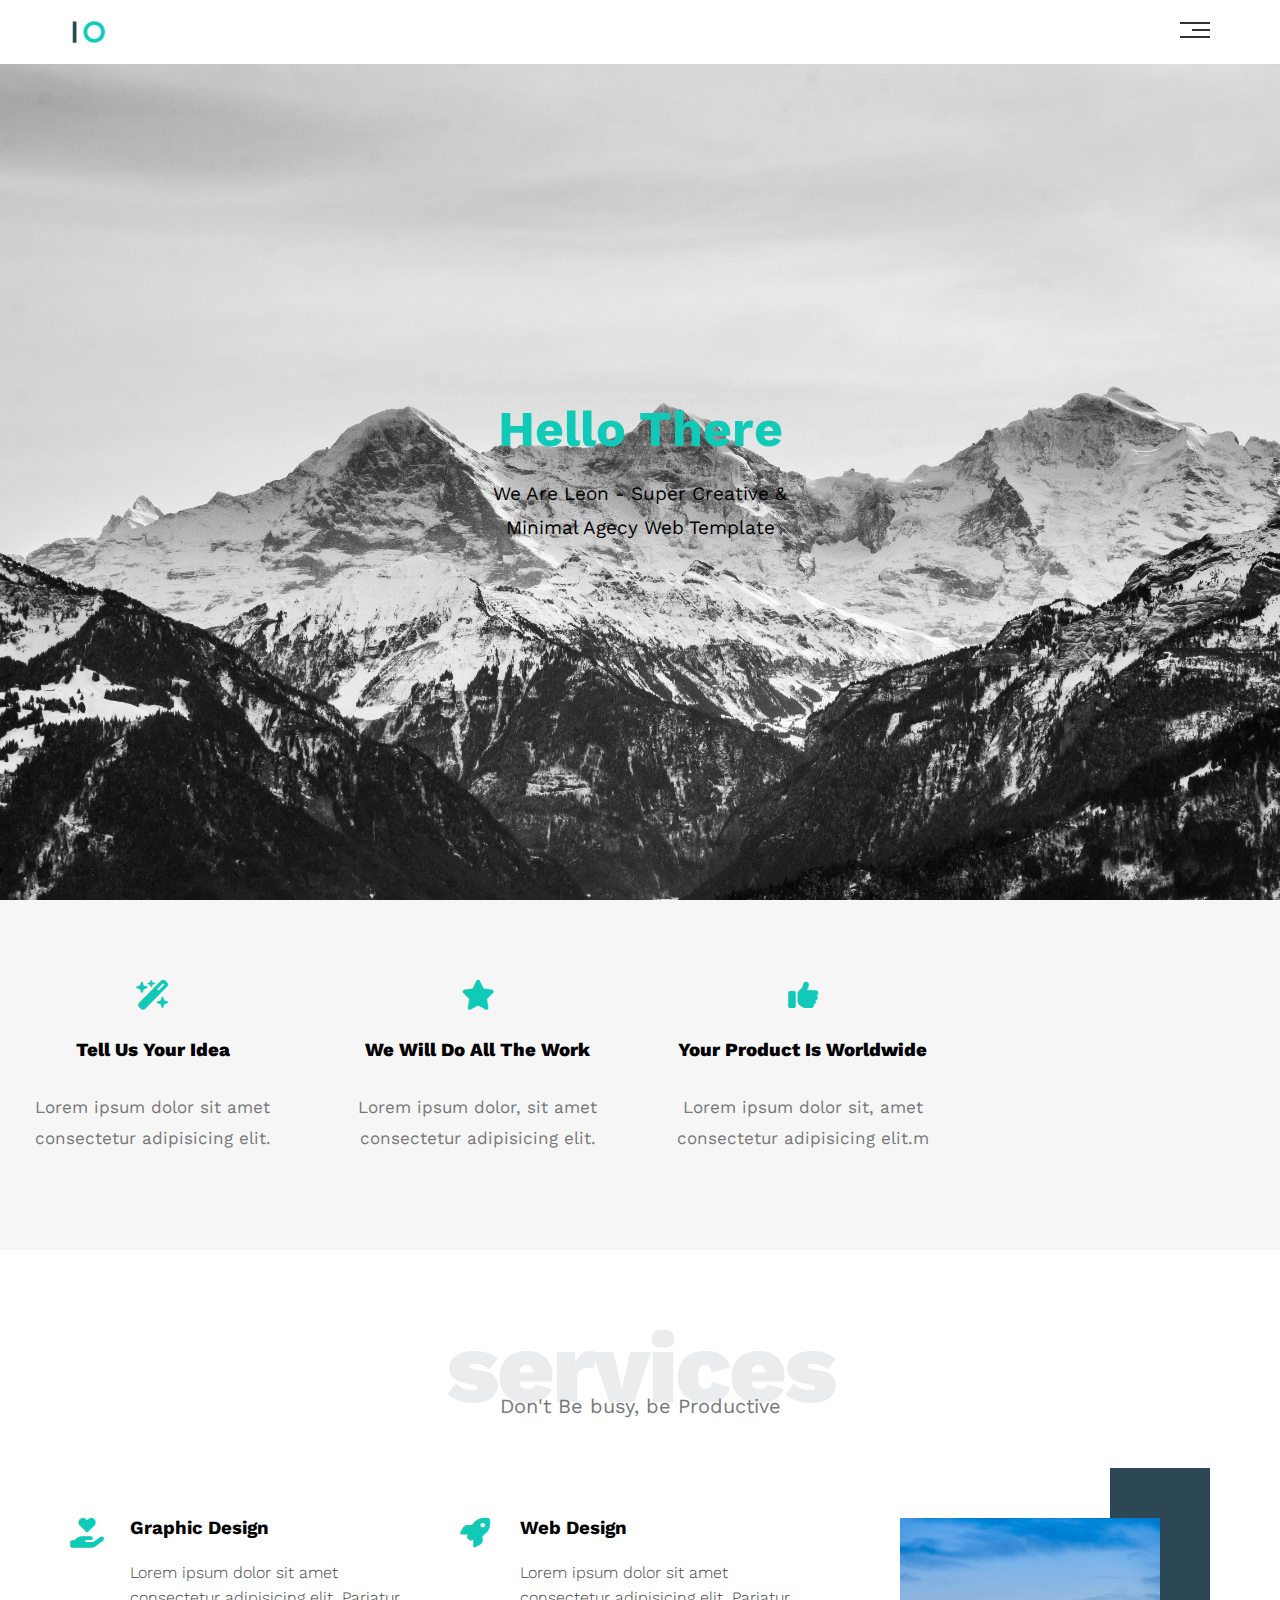
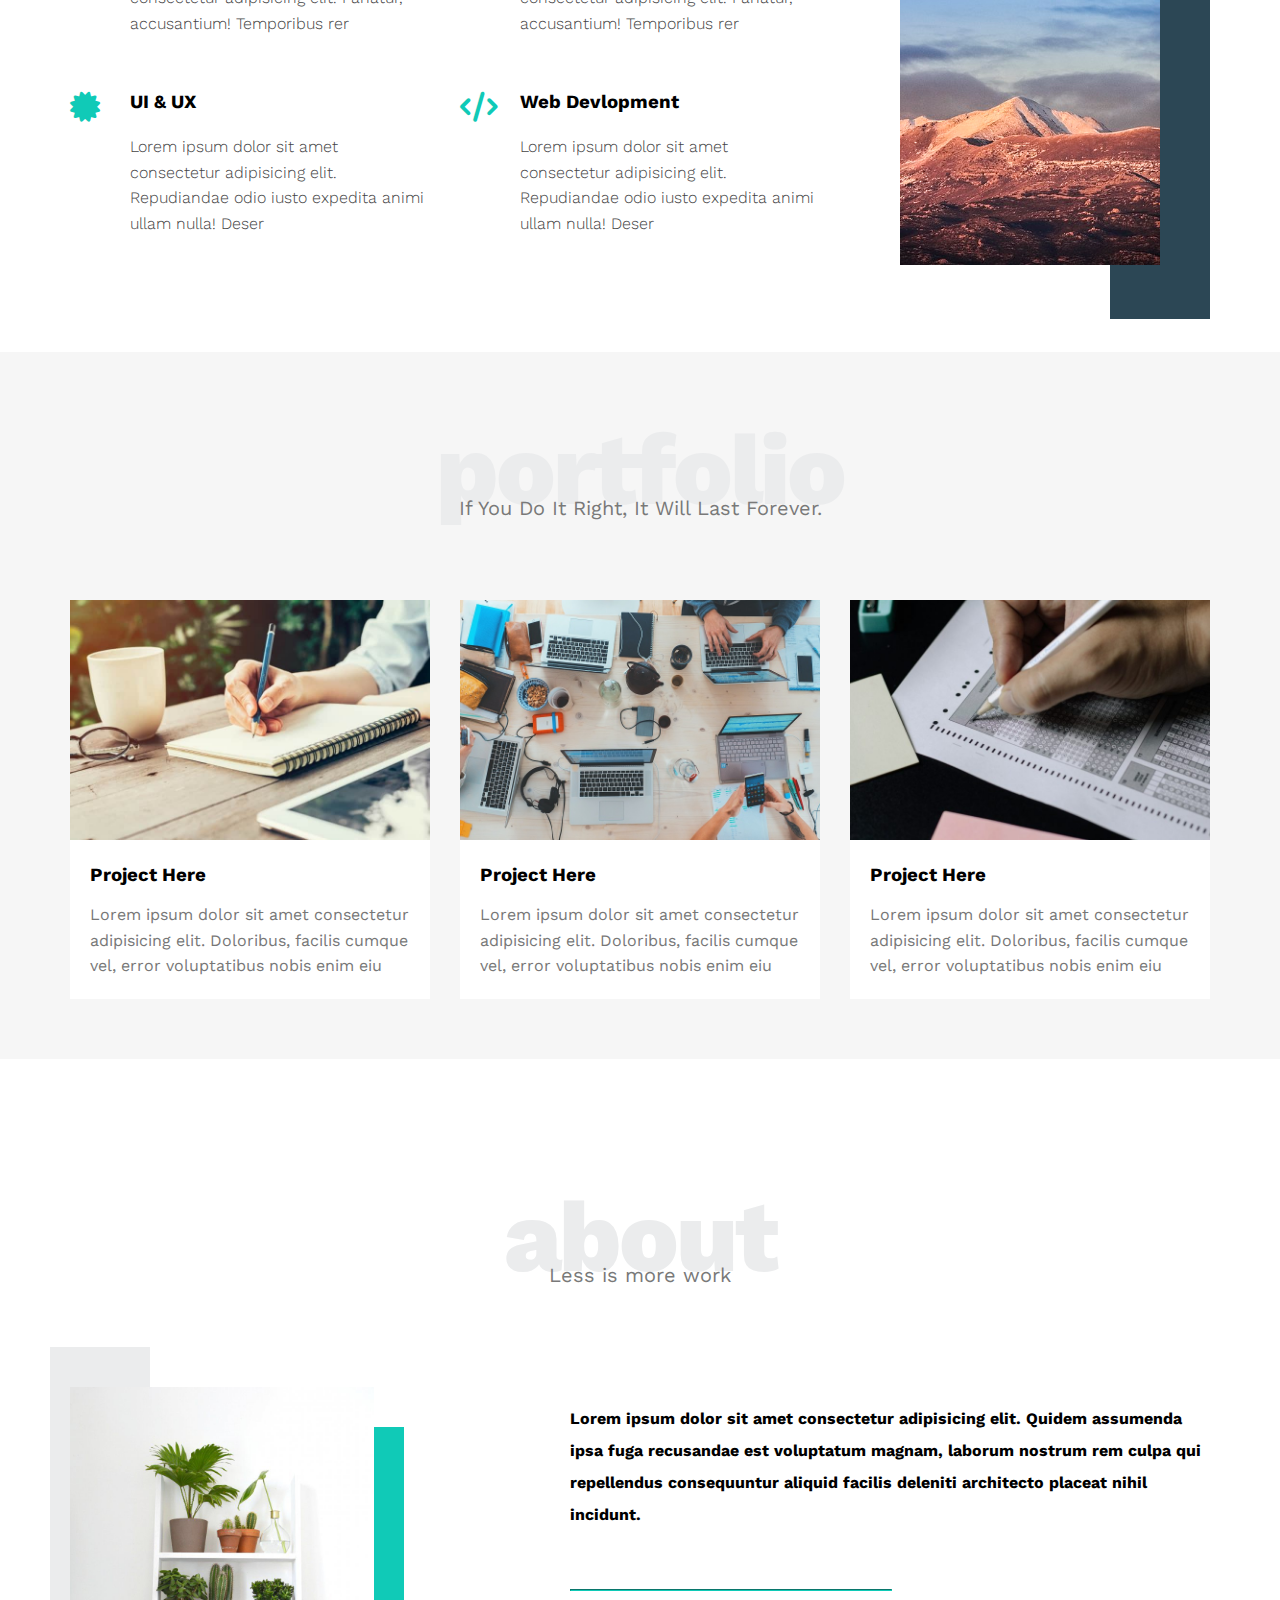
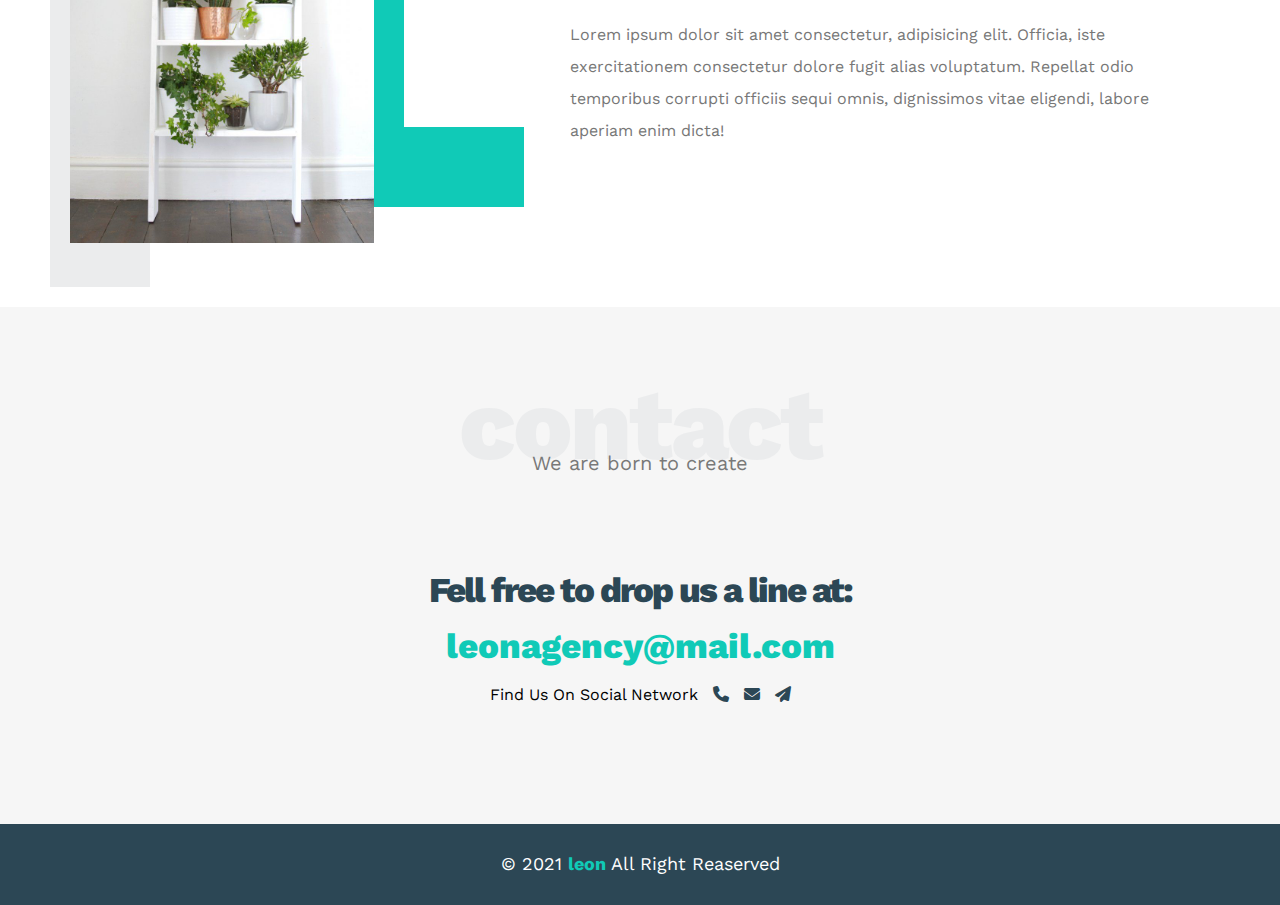
<file: index.html>
<!DOCTYPE html>
<html lang="en">
<head>
    <meta charset="UTF-8">
    <meta name="viewport" content="width=device-width, initial-scale=1.0">
    <!-- min template css file -->
    <title>leon Template  one</title>
    <!-- link to leon file -->
    <link rel="stylesheet" href="css/leon.css"/>
    <!--render for all web broser-->
    <link rel="stylesheet" href="css/normalize.css"/>
    <!--folder of the icon-->
    <link rel="stylesheet" href="css/all.min.css"/>
    <link rel="preconnect" href="https://fonts.googleapis.com">
    <!-- font gogle-->
<link rel="preconnect" href="https://fonts.gstatic.com" crossorigin>
<link href="https://fonts.googleapis.com/css2?family=Work+Sans:ital,wght@0,100..900;1,100..900&display=swap" rel="stylesheet">
</head>
<body>
  <div class="heder">

    <div class="continer">
     <img class="logo" src="imges/logo.png" alt="">

     <div class="links">
      <span class="icon">
        <span></span>
        <span></span>
        <span></span>
      </span>
      <ul>
        <li><a href="#services">Services</a></li>
        <li><a href="#portfolio">Portfolio</a></li>
        <li><a href="#about">About</a></li>
        <li><a href="#contact">Contact</a></li>
      </ul>
     </div>
   
    </div>
  </div>
  <!--start landing page-->
  <div class="landing">
    <div class="intro-text">
      <h1>Hello There</h1>
      <p>We Are Leon - Super Creative & Minimal Agecy Web Template</p>
    </div> 
  </div>  
   
        <!--end landing page-->
        <!--start featuures-->
        <div class="features">
          <div class="container">
            <div class="feet">
              <i class="fa-solid fa-wand-magic-sparkles"></i>
              <h3>Tell Us Your Idea</h3>
              <p>Lorem ipsum dolor sit amet consectetur adipisicing elit.  </p>
            </div>
            <div class="feet">
              <i class="fa-solid fa-star"></i>
              <h3>We Will Do All The Work</h3>
              <p>Lorem ipsum dolor, sit amet consectetur adipisicing elit. </p>
            </div>
            <div class="feet">
              <i class="fa-solid fa-thumbs-up"></i>
              <h3>Your Product Is Worldwide</h3>
              <p>Lorem ipsum dolor sit, amet consectetur adipisicing elit.m</p>
            </div>
          </div>
        </div>
        <!--start serveses-->
        <div class="services" id="services">
          <div class="continer">
            <h2 class="spcial-heading" >services</h2>
            <p>Don't Be busy, be Productive</p>
            <div class="services-content">
              <div class="col">
                <!--start services-->
                <div class="srv">
                  <i class="fa-solid fa-hand-holding-heart"></i>
                  <div class="text">
                    <h3>Graphic Design</h3>
                    <p>Lorem ipsum dolor sit amet consectetur adipisicing elit. Pariatur, accusantium! Temporibus rer</p>
                  </div>
                </div>
                <div class="srv">
                  <i class="fa-solid fa-certificate"></i>
                  <div class="text">
                    <h3>UI & UX</h3>
                    <p>Lorem ipsum dolor sit amet consectetur adipisicing elit. Repudiandae odio iusto expedita animi ullam nulla! Deser</p>
                  </div>
                </div>
                 <!--end services-->
              </div>
              <div class="col">

                <!--start services-->
                <div class="srv">
                  <i class="fa-solid fa-rocket"></i>
                  <div class="text">
                    <h3>Web Design</h3>
                    <p>Lorem ipsum dolor sit amet consectetur adipisicing elit. Pariatur, accusantium! Temporibus rer</p>
                  </div>
                </div>
                <div class="srv">
                  <i class="fa-solid fa-code"></i>
                  <div class="text">
                    <h3>Web Devlopment</h3>
                    <p>Lorem ipsum dolor sit amet consectetur adipisicing elit. Repudiandae odio iusto expedita animi ullam nulla! Deser</p>
                  </div>
                </div>
                 <!--end services-->
              </div>
              <div class="col">
                <div class="image image-column">
                  <img src="imges/services.jpg" alt=""/>
                </div>
              </div>
            </div>
          </div>
        </div> 
        <!--end serveses-->
        <!--start portpholio-->
        <div class="portfolio" id="portfolio">
          <div class="continer">
            <h2 class="spcial-heading" >portfolio</h2>
            <p>If You Do It Right, It Will Last Forever.</p>
            <div class="portfolio-content">
              <div class="card">
                <img src="imges/portfolio-1.jpg" alt/>
                <div class="info">
                  <h3>Project Here</h3>
                  <p>Lorem ipsum dolor sit amet consectetur adipisicing elit. Doloribus, facilis cumque vel, error voluptatibus nobis enim eiu</p>
                </div>
              </div>
              <div class="card">
                <img src="imges/portfolio-2.jpg" alt/>
                <div class="info">
                  <h3>Project Here</h3>
                  <p>Lorem ipsum dolor sit amet consectetur adipisicing elit. Doloribus, facilis cumque vel, error voluptatibus nobis enim eiu</p>
                </div>
              </div>
              <div class="card">
                <img src="imges/portfolio-3.jpg" alt/>
                <div class="info">
                  <h3>Project Here</h3>
                  <p>Lorem ipsum dolor sit amet consectetur adipisicing elit. Doloribus, facilis cumque vel, error voluptatibus nobis enim eiu</p>
                </div>
              </div>

             
            </div>
          </div>
        </div>
        <!--start portpholio-->

        <!-- start about-->
        <div class="about" id="about">
          <div class="continer">
            <h2 class="spcial-heading" >about</h2>
            <p>Less is more work</p>
            <div class="about-content">
              <div class="image">
                <img src="imges/about (1).jpg" alt=""/>
              </div>
              <div class="text" >
                <p>Lorem ipsum dolor sit amet consectetur adipisicing elit. Quidem assumenda ipsa
                   fuga recusandae est voluptatum magnam, laborum nostrum rem culpa qui repellendus
                    consequuntur aliquid facilis deleniti architecto placeat nihil incidunt.</p>
                <hr>
                <p>Lorem ipsum dolor sit amet consectetur, adipisicing elit.
                   Officia, iste exercitationem consectetur dolore fugit alias voluptatum. 
                   Repellat odio temporibus corrupti officiis sequi omnis, dignissimos vitae eligendi,
                    labore aperiam enim dicta!</p>
              </div>

             
            </div>
          </div>
        </div>
        <!-- end about-->
        <!--start contact-->
        <div class="contact" id="contact">
          <div class="continer">
            <h2 class="spcial-heading" >contact</h2>
            <p>We are born to create</p>
            <div class="info">
              <p class="lable">Fell free to drop us a line at:</p>
              <a href="mailto:leonagency@mail.com?subject=contact" class="link">leonagency@mail.com</a>
              <div class="social">
                  Find Us On Social Network
                  <i class="fa-solid fa-phone"></i>
                  <i class="fa-solid fa-envelope"></i>
                  <i class="fa-solid fa-paper-plane"></i>
              </div>
            </div>

          </div>
        </div>
        <!--end contact-->
        <!--stat foter-->
        <div class="footer">
          &copy; 2021 <span>leon</span> All Right Reaserved
        </div>
        <!--end foter-->
</body>
</html>
</file>
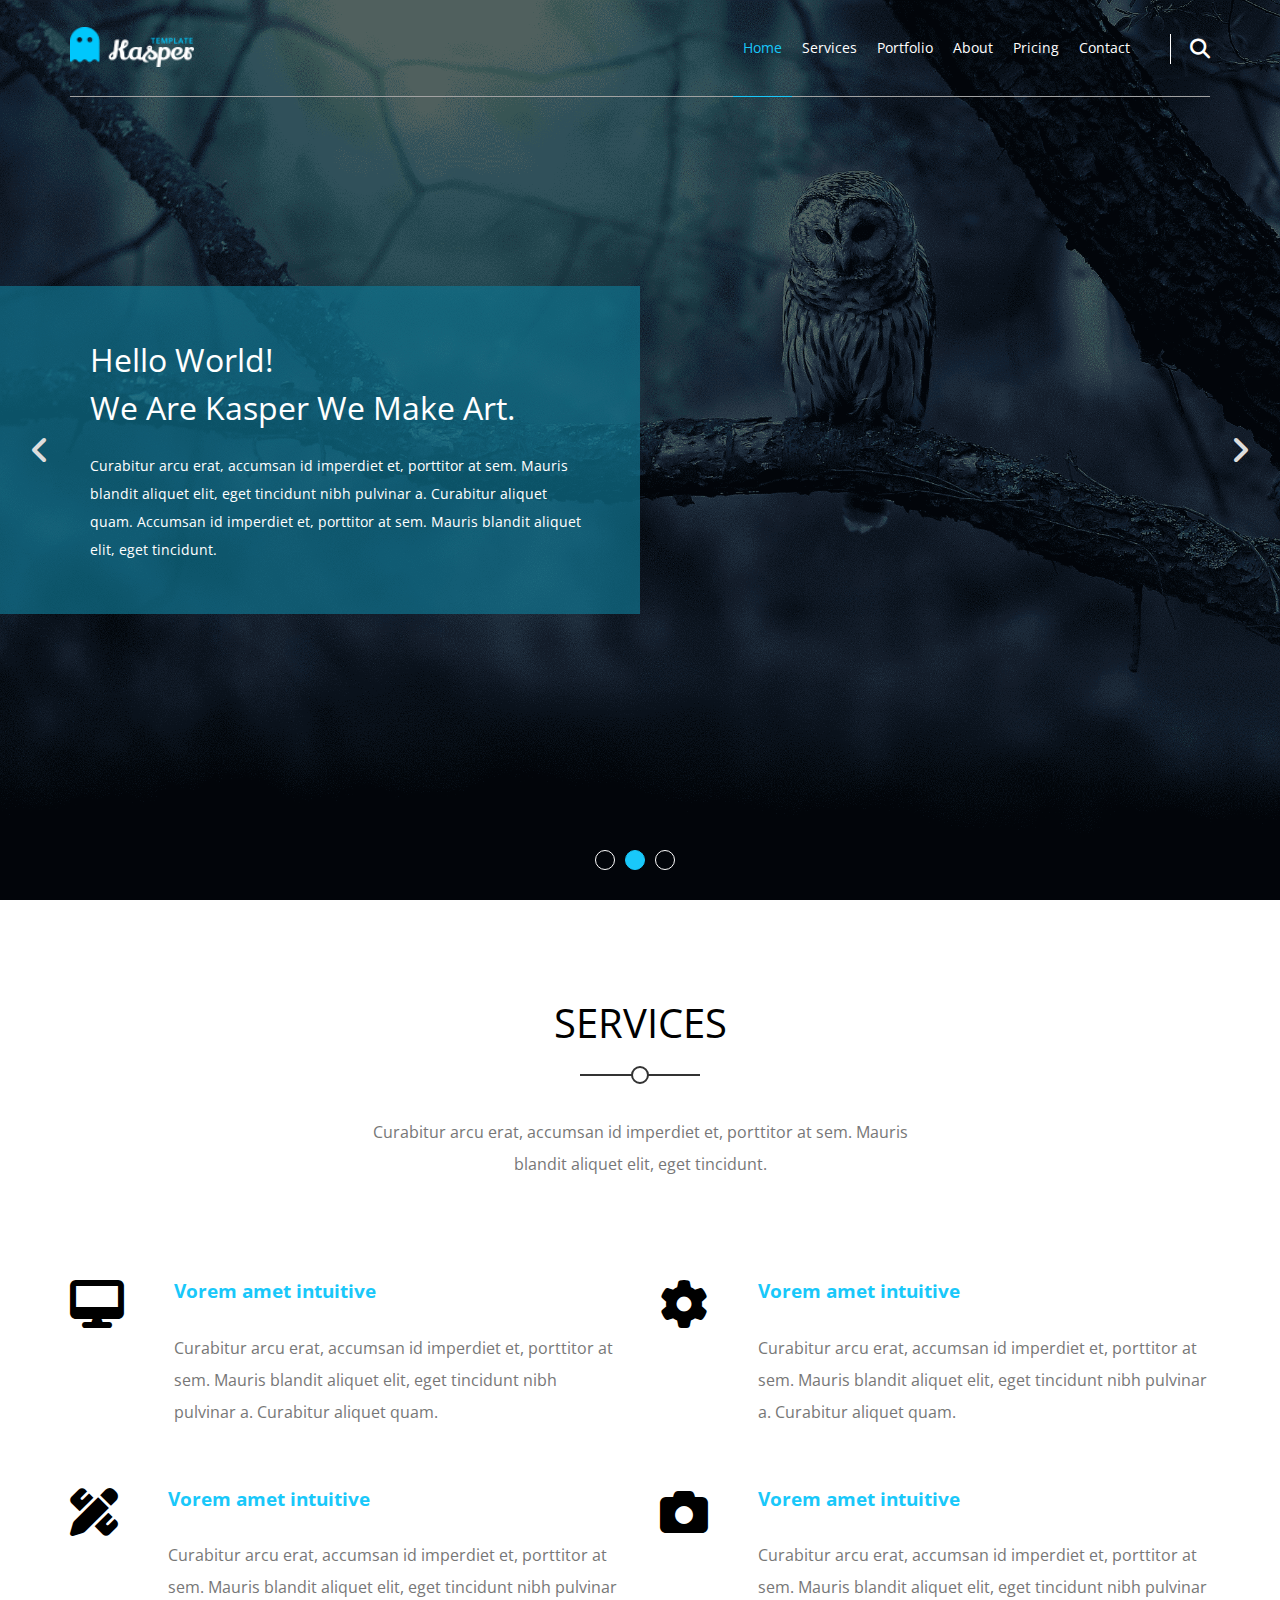
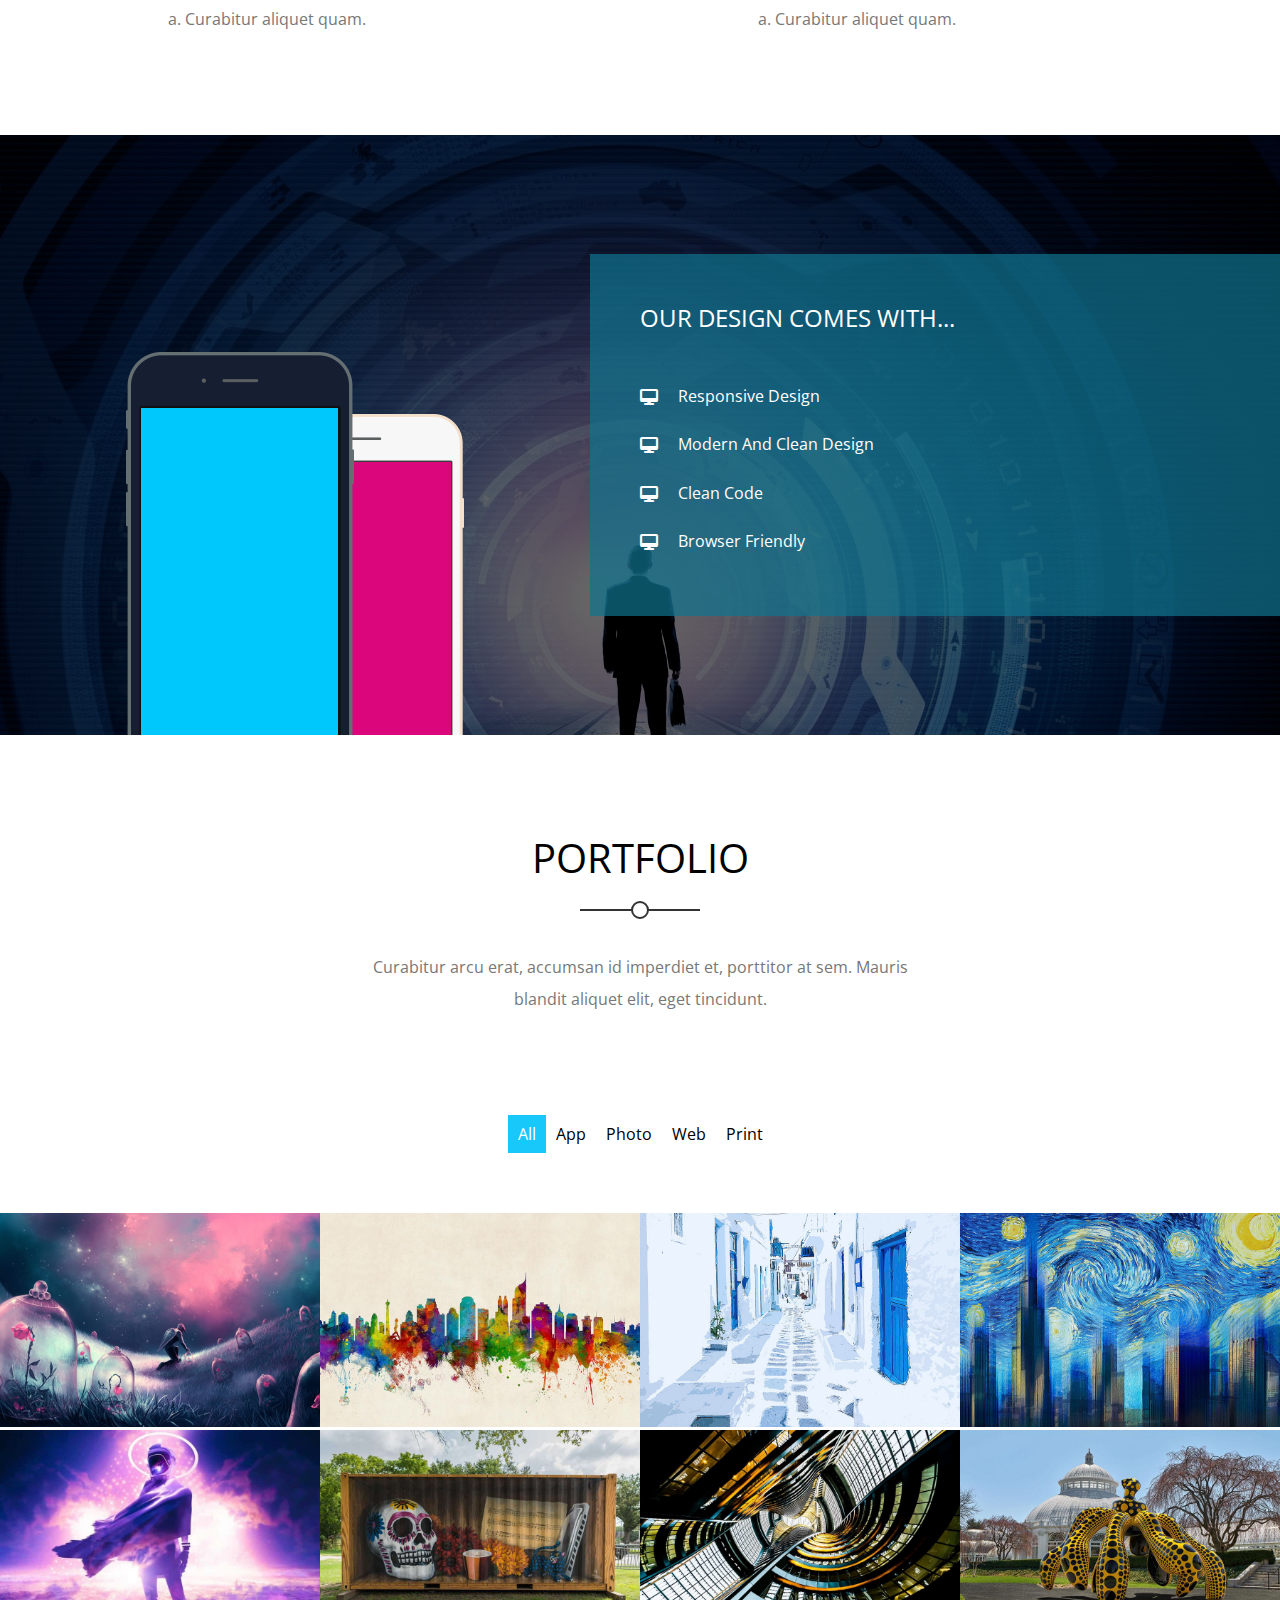
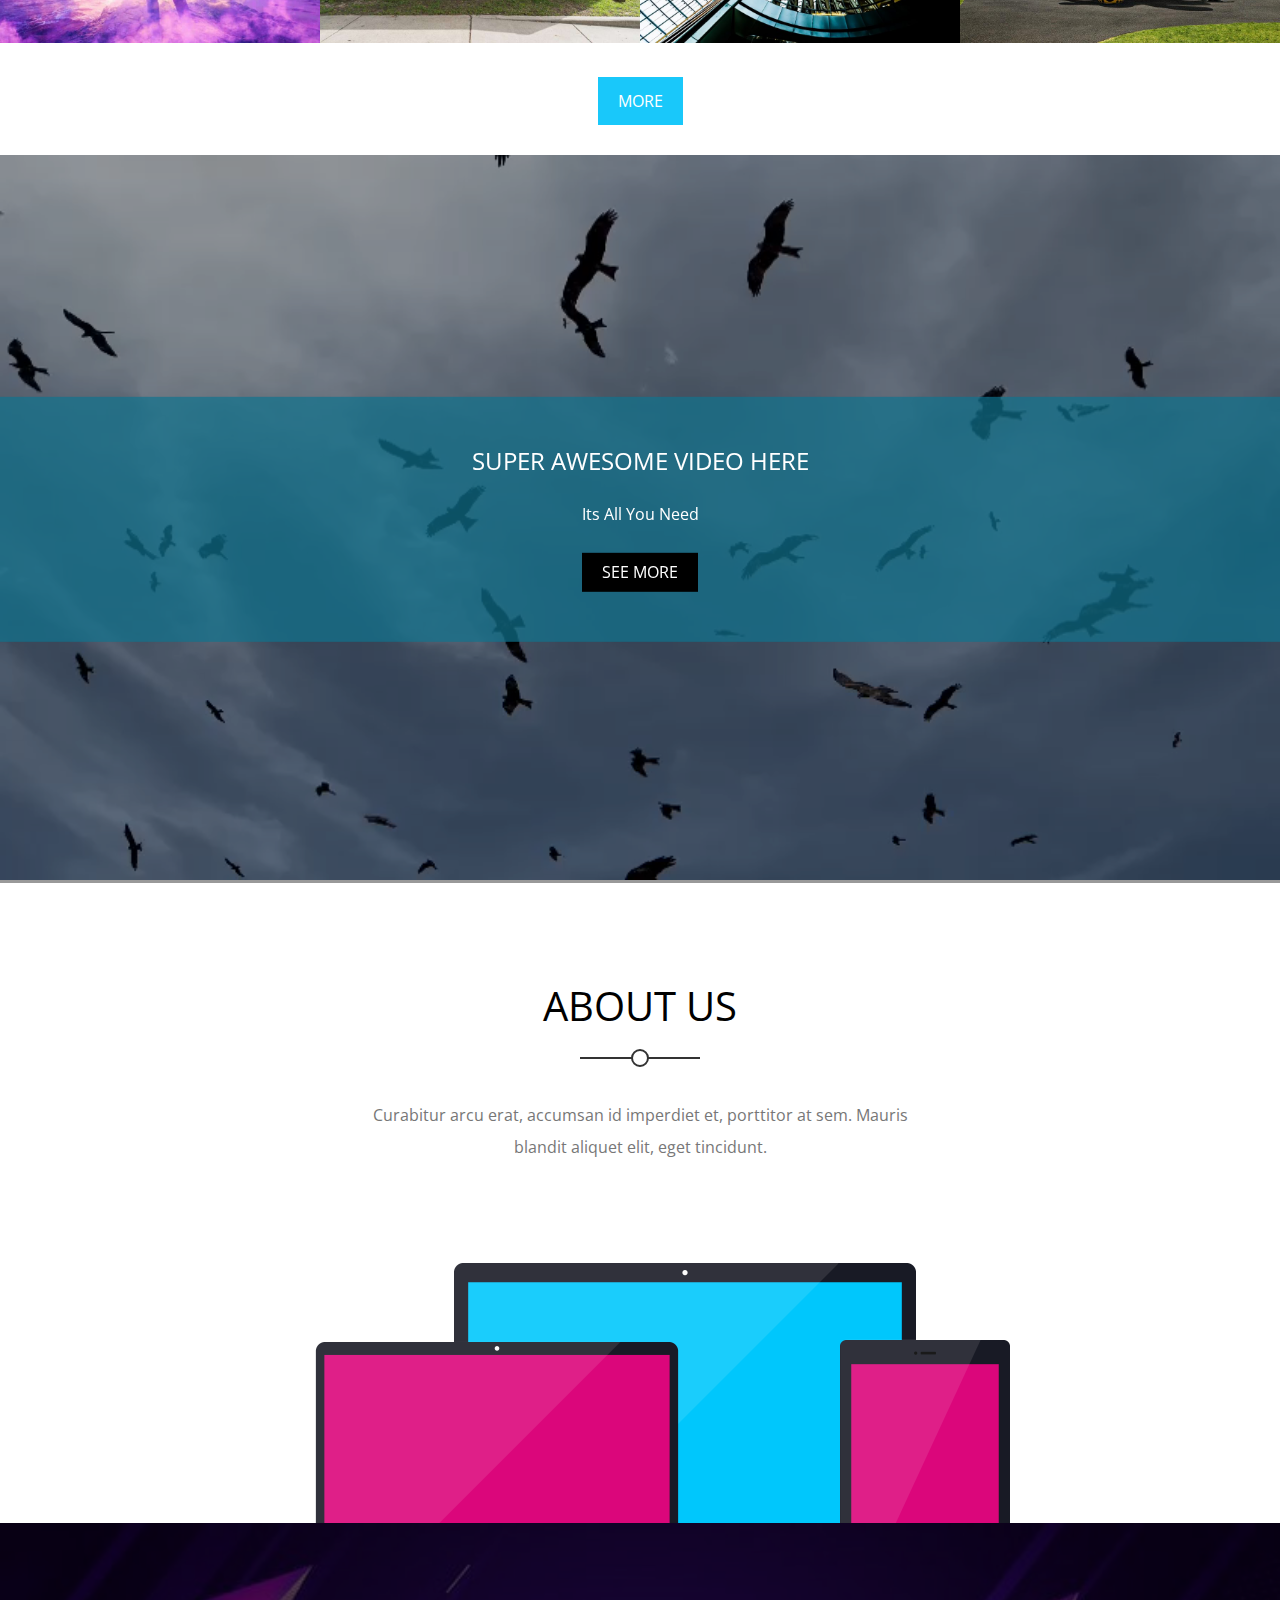
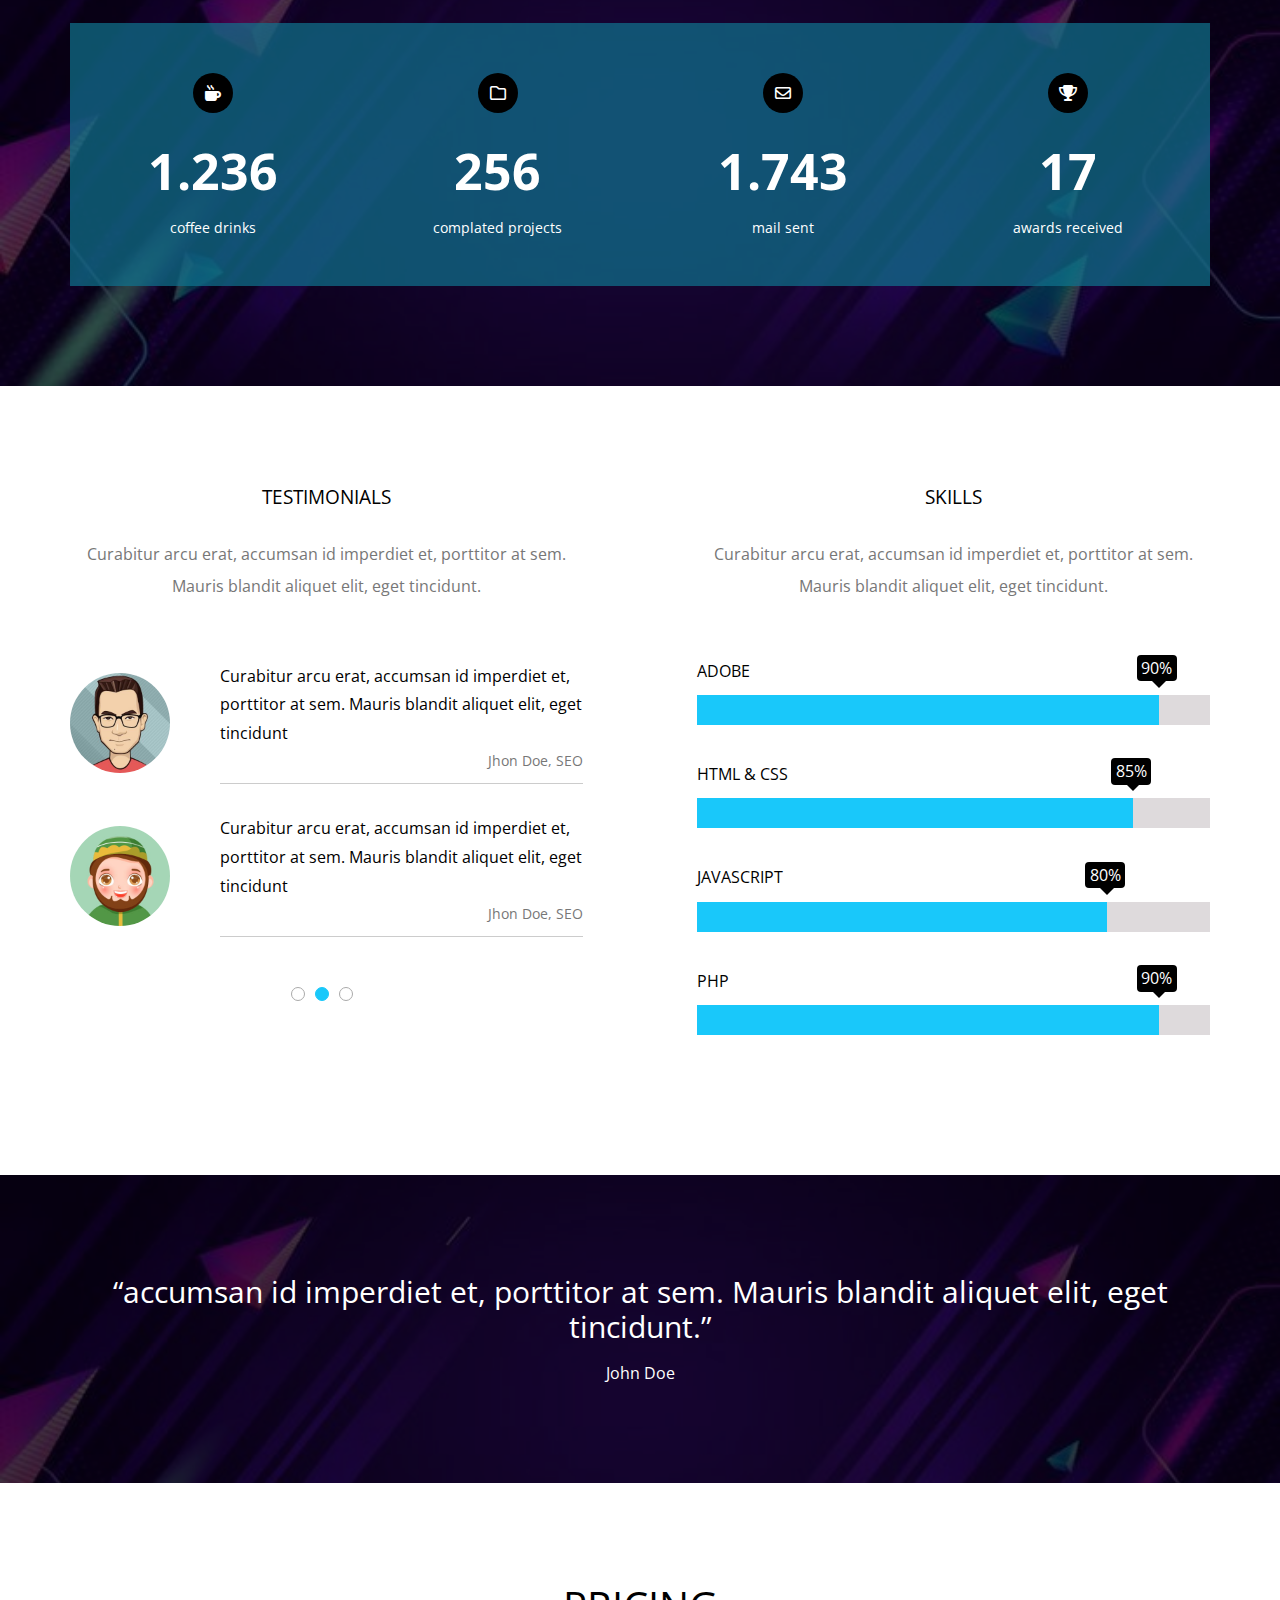
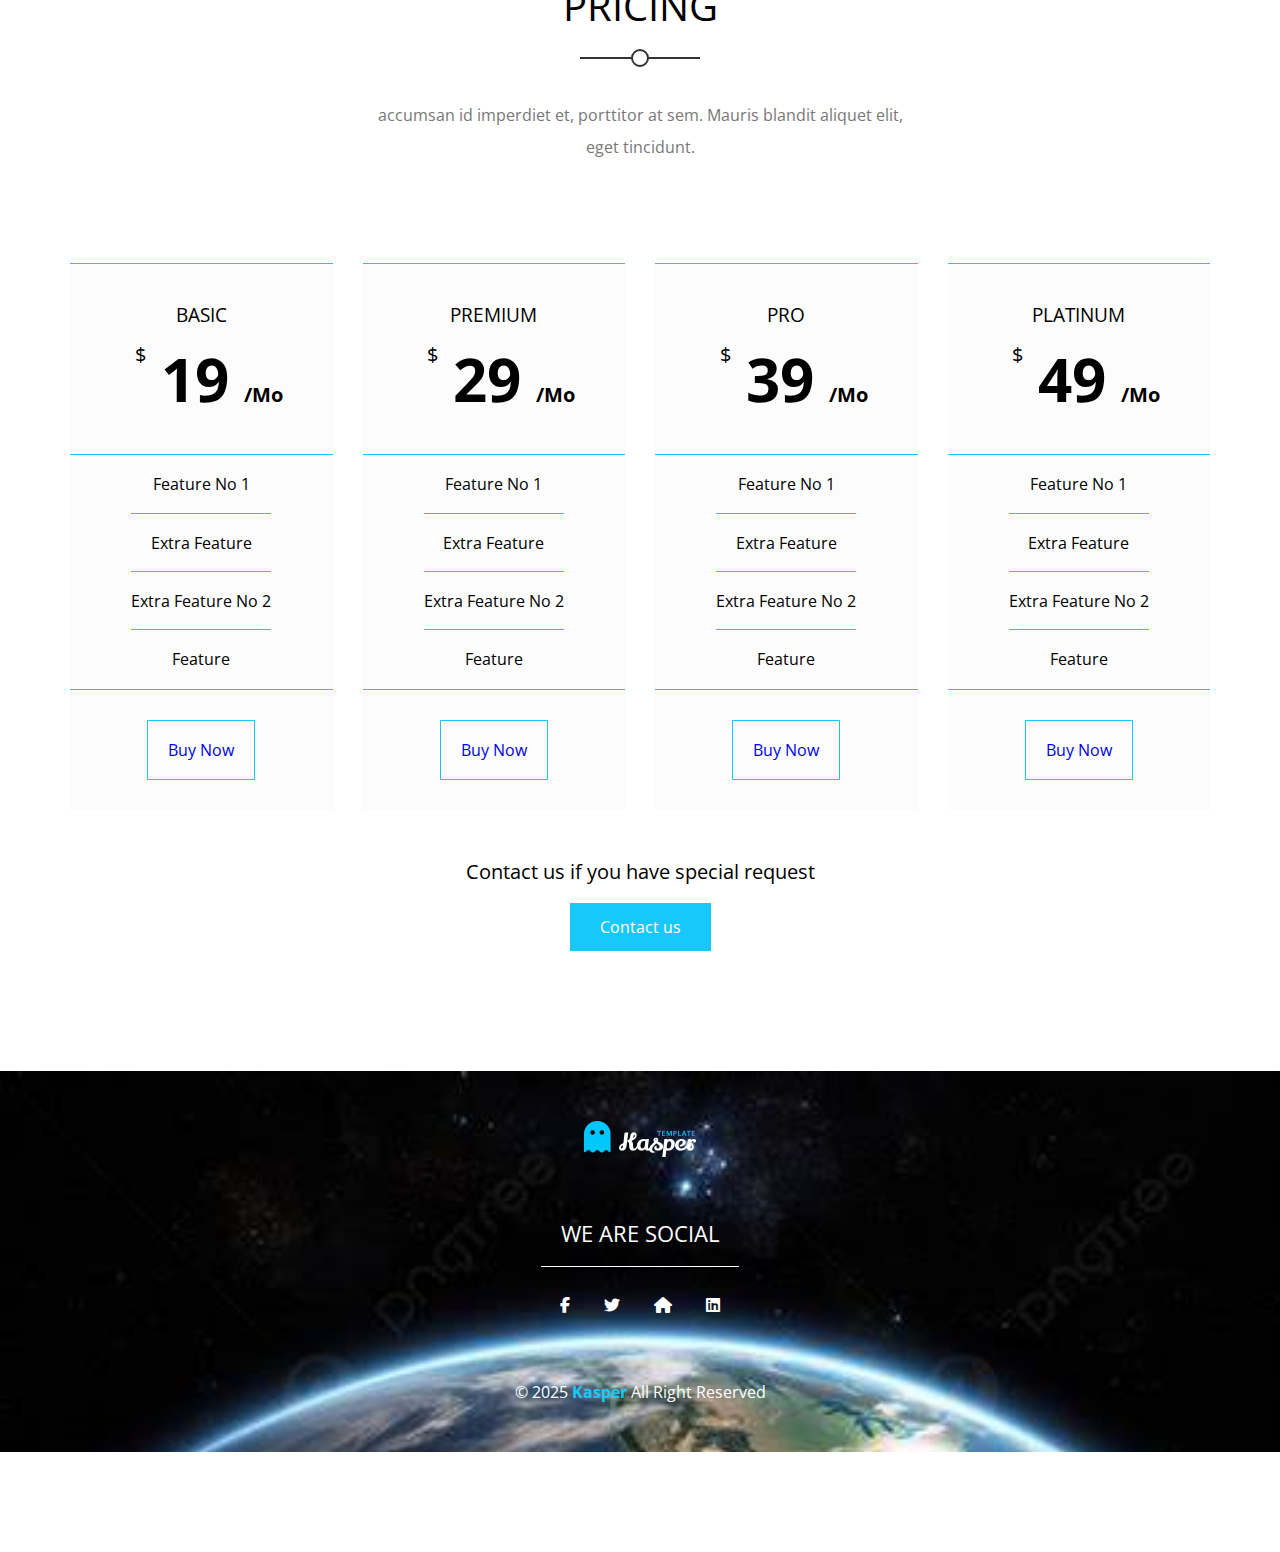
<file: HTML_And_CSS_Template_2/index.html>
<!DOCTYPE html>
<html lang="en">
<head>
    <meta charset="UTF-8">
    <meta name="viewport" content="width=device-width, initial-scale=1.0">
    <title>Kasper | Template Tow</title>
    <!-- Render All Elements Normally -->
    <link rel="stylesheet" href="css/normalize.css"  />
    <!-- Font Awesome Liprary -->
    <link rel="stylesheet" href="css/all.min.css"   />
    <!-- Main TEMPLATE CSS Fill -->
    <link rel="stylesheet" href="css/kasper.css"   />
     <!-- GOOGLE FONTS -->
    <link rel="preconnect" href="https://fonts.googleapis.com">
<link rel="preconnect" href="https://fonts.gstatic.com" crossorigin>
<link href="https://fonts.googleapis.com/css2?family=Open+Sans:ital,wght@0,300..800;1,300..800&display=swap" rel="stylesheet">
</head>
<body>
  <!-- Start Heder-->
  <header>
    <div class="container">
        <a href="#" class="logo" >
            <img src="images//logo.png" alt="logo" />
        </a>
        <nav>
            <i class="fas fa-bars toggle-menu"></i>
            <ul>
                <li><a class="active" href="#">Home</a></li>
                <li><a href="#">Services</a></li>
                <li><a href="#">Portfolio</a></li>
                <li><a href="#">About</a></li>
                <li><a href="#">Pricing</a></li>
                <li><a href="#">Contact</a></li>
            </ul>
            <div class="form">
                <i class="fas fa-search"></i>
            </div>
        </nav>
    </div>

  </header>

   
  <!-- End Heder--> 

   <!-- Start landing --> 
   <div class="landing">
    <div class="overlay"></div>
    <div class="text">
        <div class="content">
            <h2>Hello World! <br/>
                We Are Kasper We Make Art.</h2>
            <p>Curabitur arcu erat, accumsan id imperdiet et, porttitor at sem. 
                Mauris blandit aliquet elit, eget tincidunt nibh pulvinar a. 
                Curabitur aliquet quam. Accumsan id imperdiet et,
                 porttitor at sem. Mauris blandit aliquet elit, eget tincidunt.</p>
        </div>
    </div>
    <i class="fas fa-angle-left change-background fa-2x"></i>
    <i class="fas fa-angle-right change-background fa-2x"></i>
    <ul class="bullets">
        <li></li>
        <li class="active"></li>
        <li></li>
    </ul>
   </div>
   <!-- End landing -->
   <!--<div class="section">
    <div class="main-heading">
        <h2>Services</h2>
        <p>Curabitur arcu erat, accumsan id imperdiet et, 
        porttitor at sem. Mauris blandit aliquet elit, 
        eget tincidunt.</p>
    </div>
   </div>--> 
   <!-- Start Servsces-->
     <div class="services">
        <div class="container">
            <div class="main-heading">
                <h2>Services</h2>
                <p>Curabitur arcu erat, accumsan id imperdiet et, 
                porttitor at sem. Mauris blandit aliquet elit, 
                eget tincidunt.</p>
            </div>
            <div class="services-container">
                <div class="srv-box">
                    <i class="fas fa-desktop fa-3x"></i>
                    <div class="text">
                        <h3>Vorem amet intuitive</h3>
                        <p>Curabitur arcu erat, accumsan id imperdiet et,
                             porttitor at sem. Mauris blandit aliquet elit,
                              eget tincidunt nibh pulvinar a. Curabitur aliquet quam.</p>
                    </div>
                </div>
                <div class="srv-box">
                    <i class="fas fa-cog fa-3x"></i>
                    <div class="text">
                        <h3>Vorem amet intuitive</h3>
                        <p>Curabitur arcu erat, accumsan id imperdiet et,
                             porttitor at sem. Mauris blandit aliquet elit,
                              eget tincidunt nibh pulvinar a. Curabitur aliquet quam.</p>
                    </div>
                </div>
                <div class="srv-box">
                    <i class="fas fa-pencil-ruler fa-3x"></i>
                    <div class="text">
                        <h3>Vorem amet intuitive</h3>
                        <p>Curabitur arcu erat, accumsan id imperdiet et,
                             porttitor at sem. Mauris blandit aliquet elit,
                              eget tincidunt nibh pulvinar a. Curabitur aliquet quam.</p>
                    </div>
                </div>
                <div class="srv-box">
                    <i class="fas fa-camera fa-3x"></i>
                    <div class="text">
                        <h3>Vorem amet intuitive</h3>
                        <p>Curabitur arcu erat, accumsan id imperdiet et,
                             porttitor at sem. Mauris blandit aliquet elit,
                              eget tincidunt nibh pulvinar a. Curabitur aliquet quam.</p>
                    </div>
                </div>
            </div>
        </div>
     </div>
   <!-- End Servsces-->
   <!--start design-->
   <div class="design">
    <div class="image">
        <img src="images/mobile.png" alt="mobile" />
    </div>
    <div class="text">
        <h2>OUR DESIGN COMES WITH...</h2>
        <ul>
            <li>Responsive Design</li>
            <li>Modern And Clean Design</li>
            <li>Clean Code</li>
            <li>Browser Friendly</li>
        </ul>
    </div>
   </div>
   <!--end design-->
   <!--start portfolio-->
   <div class="portfolio">
    <div class="container">
        <div class="main-heading">
            <h2>portfolio</h2>
            <p>Curabitur arcu erat, accumsan id imperdiet et, 
            porttitor at sem. Mauris blandit aliquet elit, 
            eget tincidunt.</p>
        </div> 
        <ul class="shuffle" >
            <li class="active">All</li>
            <li>App</li>
            <li>Photo</li>
            <li>Web</li>
            <li>Print</li>
        </ul>
    </div>
    <div class="imgs-container">
     <div class="box">
        <img src="images/shuffle-01.jpg" alt="" />
        <div class="caption">
            <h4>Awesome Image</h4>
            <p>Photography</p>
       
        </div>
     </div>
     <div class="box">
        <img src="images/shuffle-02.jpg" alt="" />
        <div class="caption">
            <h4>Awesome Image</h4>
            <p>Photography</p>
       
        </div>
     </div>
     <div class="box">
        <img src="images/shuffle-03.jpg" alt="" />
        <div class="caption">
            <h4>Awesome Image</h4>
            <p>Photography</p>
       
        </div>
     </div>
     <div class="box">
        <img src="images/shuffle-04.jpg" alt="" />
        <div class="caption">
            <h4>Awesome Image</h4>
            <p>Photography</p>
       
        </div>
     </div>
     <div class="box">
        <img src="images/shuffle-05.jpg" alt="" />
        <div class="caption">
            <h4>Awesome Image</h4>
            <p>Photography</p>
       
        </div>
     </div>
     <div class="box">
        <img src="images/shuffle-06.jpg" alt="" />
        <div class="caption">
            <h4>Awesome Image</h4>
            <p>Photography</p>
       
        </div>
     </div>
     <div class="box">
        <img src="images/shuffle-07.jpg" alt="" />
        <div class="caption">
            <h4>Awesome Image</h4>
            <p>Photography</p>
       
        </div>
     </div>
     <div class="box">
        <img src="images/shuffle-08.jpg" alt="" />
        <div class="caption">
            <h4>Awesome Image</h4>
            <p>Photography</p>
       
        </div>
     </div>
     <a href="#" class="more">more</a>
   </div>
    <!--end portfolio-->
    <!--start video-->
    <div class="video">
      <video autoplay muted loop>
        <source src="images/awesome-video.mp4.mp4" type="video/mp4"></video>
      </video>  
      <div class="text">
        <h2>Super Awesome Video Here</h2>
        <p>Its All You Need</p>
        <button>SEE MORE</button>
      </div>
      
    </div>
    <!--end video-->
    <!--start about-->
<div class="about">
   <div class="container">
        <div class="main-heading">
            <h2>about us</h2>
            <p>Curabitur arcu erat, accumsan id imperdiet et,
                 porttitor at sem. Mauris blandit aliquet elit,
                  eget tincidunt.</p>
        </div> 
        <img src="images/about.png" alt="">
    </div>
</div>
    <!--end about-->
    <!--start stats-->
    <div class="stats">
        <div class="container">
            <div class="box">
                <i class="fas fa-mug-hot"></i>
                <div class="number">1.236</div>
                <p>coffee drinks</p>
            </div>
            <div class="box">
                <i class="far fa-folder"></i>
                <div class="number">256</div>
                <p>complated projects</p>
            </div>
            <div class="box">
                <i class="far fa-envelope"></i>
                <div class="number">1.743</div>
                <p>mail sent</p>
            </div>
            <div class="box">
                <i class="fas fa-trophy"></i>
                <div class="number">17</div>
                <p>awards received</p>
            </div>
        </div>
    </div>
    <!--end stats-->
    <!--start skills-->
    <div class="our-skills">
        <div class="container">
            <div class="testimonials">
                <h3>testimonials</h3>
                <p>Curabitur arcu erat, accumsan id imperdiet et,
                     porttitor at sem. Mauris blandit aliquet elit,
                      eget tincidunt.</p>
                      <div class="content">
                        <img src="images/skills-01.jpg" alt="">
                            <div class="text">Curabitur arcu erat, accumsan id imperdiet et, 
                             porttitor at sem. Mauris blandit aliquet elit, eget tincidunt
                            <p>Jhon Doe, SEO</p>
                            </div>
                      </div>
                      <div class="content">
                        <img src="images/skills-02.jpg" alt="">
                            <div class="text">Curabitur arcu erat, accumsan id imperdiet et, 
                             porttitor at sem. Mauris blandit aliquet elit, eget tincidunt
                            <p>Jhon Doe, SEO</p>
                            </div>
                         
                      </div>
                      <ul class="bullets">
                        <li></li>
                        <li class="active"></li>
                        <li></li>
                    </ul>
            </div>
            <div class="skills">
                <h3>skills</h3>
                <p>Curabitur arcu erat, accumsan id imperdiet et,
                     porttitor at sem. Mauris blandit aliquet elit,
                      eget tincidunt.</p>
                      <div class="prog-holder">
                        <h4>Adobe</h4>
                        <div class="prog">
                            <span style="width: 90%" data-progress="90%"></span>
                        </div>
                      </div>
                      <div class="prog-holder">
                        <h4>html &amp; css</h4>
                        <div class="prog">
                            <span style="width: 85%" data-progress="85%"></span>
                        </div>
                      </div>
                      <div class="prog-holder">
                        <h4>javascript</h4>
                        <div class="prog">
                            <span style="width: 80%" data-progress="80%"></span>
                        </div>
                      </div>
                      <div class="prog-holder">
                        <h4>Php</h4>
                        <div class="prog">
                            <span style="width: 90%" data-progress="90%"></span>
                        </div>
                      </div>
            </div>
        </div>
    </div>
    <!--end skills-->
    <!--start quote-->
      <div class="quote">
        <div class="container">
            <q>accumsan id imperdiet et, porttitor at sem. Mauris blandit aliquet elit, eget tincidunt.</q>
            <span>John Doe</span>
        </div>
      </div>
    <!--end quote-->
    <!--start pricing-->
   <div class="pricing">
    <div class="container">
        <div class="main-heading">
            <h2>pricing</h2>
            <p>accumsan id imperdiet et, porttitor at sem. Mauris blandit aliquet elit, eget tincidunt.</p>
        </div>
        <div class="plans">
            <div class="plan">
                <div class="head">
                    <h3>Basic</h3>
                    <span>19</span>
                </div>
                <ul>
                    <li>Feature No 1</li>
                    <li>Extra Feature</li>
                    <li>Extra Feature No 2</li>
                    <li>Feature</li>
                </ul>
                <div class="foot">
                    <a href="#">Buy Now</a>
                </div>
            </div>
            <div class="plan">
                <div class="head">
                    <h3>Premium</h3>
                    <span>29</span>
                </div>
                <ul>
                    <li>Feature No 1</li>
                    <li>Extra Feature</li>
                    <li>Extra Feature No 2</li>
                    <li>Feature</li>
                </ul>
                <div class="foot">
                    <a href="#">Buy Now</a>
                </div>
            </div>
            <div class="plan">
                <div class="head">
                    <h3>Pro</h3>
                    <span>39</span>
                </div>
                <ul>
                    <li>Feature No 1</li>
                    <li>Extra Feature</li>
                    <li>Extra Feature No 2</li>
                    <li>Feature</li>
                </ul>
                <div class="foot">
                    <a href="#">Buy Now</a>
                </div>
            </div>
            <div class="plan">
                <div class="head">
                    <h3>Platinum</h3>
                    <span>49</span>
                </div>
                <ul>
                    <li>Feature No 1</li>
                    <li>Extra Feature</li>
                    <li>Extra Feature No 2</li>
                    <li>Feature</li>
                </ul>
                <div class="foot">
                    <a href="#">Buy Now</a>
                </div>
            </div>
        </div>
        <p class="contact-text">Contact us if you have special request</p>
        <a hreflang="#" class="contact-link"   >Contact us</a>
    </div>
   </div>
    <!--end pricing-->
    <!--start footer-->
    <div class="footer">
        <div class="container">
            <img src="images/logo.png" alt="logo"/>
            <p> We Are Social</p>
            <div class="social-icons">
                <i class="fab fa-facebook-f"></i>
                <i class="fab fa-twitter"></i>
                <i class="fas fa-home"></i>
                <i class="fab fa-linkedin"></i>
            </div>
            <p class="copyright">&copy; 2025 <span>Kasper</span> All Right Reserved</p>

        </div>
    </div>
     <!--end footer-->
</body>
</html>
</file>
<file: css/leon.css>
/* varibale*/
:root {
  --main-color: #10cab7;
  --secondary-color: #2c4755;
  --section-padding: 60px;
  --section-background: #f6f6f6;
  --main-durection: 0.3s;

}
/*end variable*/
/*start comboununt*/
.spcial-heading  {
 color: #ebeced;
 font-size: 100px;
 text-align: center;
 font-weight: 800;
 letter-spacing: -3px;
 margin: 0;
}
.spcial-heading + p {
  margin: -30px 0 0;
  font-size: 20px;
  text-align: center;
  color: #797979;
}
@media (max-width: 767px){
  .spcial-heading {
    font-size: 60px;
  }
  .spcial-heading + p {
   margin-top: -20px;
  }
}
/*end comboununt*/
/*start global rules */

*{
  -webkit-box-sizing: border-box;
  -moz-box-sizing: border-box;
  box-sizing: border-box;  
}
body{
    font-family: "work sans", sans-serif;
}

.continer {
  padding-left: 15px;
  padding-right: 15px;
  margin-left:auto;
  margin-right:auto;
}

/*small scren*/
@media (min-width: 768px){
  .continer {
    
    width: 750px;
    
  }

}
/*midem scren*/

@media (min-width: 992px){

  .continer {
    
    width: 970px;
    
  }
}

/*larg scren*/

@media (min-width: 1200px){
  
  .continer {
    
    width: 1170px;
    
  }

}
html {
  scroll-behavior: smooth;
}
/*end global rules */

/*start heder*/
.heder {
  padding: 20px;
}
.heder .continer{
  display: flex;
  justify-content: space-between;
  align-items: center;
}
.heder .logo{
  width: 60px;
}
.heder .links{
  position: relative;
}
.heder .links:hover .icon span:nth-child(2){
  width: 100%;
}
.heder .links .icon{
  width: 30px;
  display: flex;
  flex-wrap: wrap;
  justify-content: flex-end;
}
.heder .links .icon span{
   background-color: #333;
   margin-bottom: 5px;
   height: 2px;
   
}
.heder .links .icon span:first-child{
  
   width: 100%;

}
.heder .links .icon span:nth-child(2){

width: 60%;
transition: var(--main-durection);
}
.heder .links .icon span:last-child{

width: 100%;
}

.heder .links ul{
list-style: none;
margin:0;
padding:0;
background-color: #f6f6f6;
position: absolute;
right:0;
min-width: 200px;
top: calc(100% + 15px);
display: none;
z-index:1;
}
.heder .links:hover ul{
display: block;
}
.heder .links ul::before{
content:"";
border-width: 10px;
border-style: solid;
border-color: transparent transparent #f6f6f6 transparent;
position: absolute;
right: 5px;
top: -20px;
}
.heder .links ul li a{
  display: block;
  padding: 15px;
  text-decoration: none;
  color: #333;
  transition: var(--main-durection);
}

.heder .links ul li a:hover{
  padding-left: 25px;
}
.heder .links ul li:not(:last-child) a{
border-bottom:1px solid #ddd;
}

/*end heder*/

/*start landing page*/
.landing{
  background-image: url(../imges/mount.jpg);
  background-size: cover;
  height: calc(100vh - 64px);
  position: relative;
}

.landing .intro-text {
 position: absolute;
 left: 50%;
 top: 50%;
 transform: translate(-50%, -50%);
 text-align: center;
 width: 320px;
 max-width: 100%;
}
.landing .intro-text h1 {
  margin: 0;
  font-weight: bold;
  font-size: 50px;
  color: var(--main-color);
}
.landing .intro-text p {
font-size: 19px;
line-height: 1.8;
}
/*end landing page*/

.features {
  padding-bottom: var(--section-padding);
  padding-top: var(--section-padding);
  background-color: var(--section-background);
}
.features .container {
  display: grid;
  grid-template-columns: repeat(auto-fill, minmax(300px, 1fr));
  grid-gap: 20px;
}
.features .feet{
  padding: 20px;
  text-align: center;
}
.features .feet i {
  color: var(--main-color);
  font-size: 30px;

}
.features .feet h3 {
  font-weight: 800;
  margin: 30px 0;
 
}
.features .feet p {
  line-height: 1.8;
  color: #777;
  font-size: 17px;
}
/*start services */
.services{
  padding-bottom: var(--section-padding);
  padding-top: var(--section-padding);
   
}
.services .services-content {
 display: grid;
 grid-template-columns: repeat(auto-fill, minmax(300px, 1fr));
 grid-gap: 30px;
 margin-top: 100px;

}

.services .services-content .srv {
  display: flex;
  margin-bottom: 40px;
}
@media(max-width: 767px){
  .services .services-content .srv{
    flex-direction: column;
    text-align: center;
  }
} 
.services .services-content .srv i {
 color: var(--main-color);
 flex-basis: 60px;
 font-size: 30px;
}
.services .services-content .srv .text {
  flex: 1;
}
.services .services-content .srv .text h3 {
  margin: 0 0 20px;
}
.services .services-content .srv .text p {
  color: #444;
  font-weight: 300;
  line-height: 1.6;
}

.services .services-content  .image {
  text-align: center;
  position: relative;

}
.services .services-content .image::before {
  content: "";
  background-color: var(--secondary-color);
  width: 100px;
  height: calc(100% + 100px);
  top: -50px;
  position: absolute;
  right: 0;
  z-index: -1;

  
}
.services .services-content .image img {
  width: 260px;
}
@media (max-width: 1199px) {
 .image-column{
  display: none;
 } 
}

/*end services */

/* start portpholio- */
.portfolio {
  padding-bottom: var(--section-padding);
  padding-top: var(--section-padding);
  background-color:var(--section-background);
}
.portfolio .portfolio-content {
  display: grid;
  grid-template-columns: repeat(auto-fill, minmax(300px, 1fr));
  grid-gap: 30px;
  margin-top: 80px;
 
}
.portfolio .portfolio-content .card {
  background-color: white;
}
.portfolio .portfolio-content .card img {
  max-width: 100%;

}
.portfolio .portfolio-content .card .info {
  padding: 20px;
}
.portfolio .portfolio-content .card .info h3 {
  margin: 0;
}
.portfolio .portfolio-content .card .info p {
  color: #777;
  line-height: 1.6;
  margin-bottom: 0;
}

/* end  portpholio-*/

/*  START about */
.about{
  padding-bottom: var(--section-padding);
  padding-top: calc( var(--section-padding) + 60px);
}
.about .about-content {
  margin-top: 100px;
  display: flex;
  flex-wrap: wrap;
  justify-content: space-between;

}
@media (max-width: 991px){
  .about .about-content{
   flex-direction: column;
   text-align: center;
  }
}

.about .about-content .image {
  position: relative;
  width:304px;
  height: 456;
}
@media (max-width: 991px){
  .about .about-content .image{
    margin: 0 auto 60px;
  }
}
.about .about-content .image::before {
 content: "";
 position: absolute;
 background-color: #ebeced;
 width: 100px;
 height: calc(100% + 80px);
 top: -40px;
 left: -20px;
 z-index: -1;
}
.about .about-content .image::after {
  content: "";
  position: absolute;
  width: 120px;
  height: 300px;
  border-left:80px solid var(--main-color);
  border-bottom: 80px solid var(--main-color);
  z-index: -1;
  right:-150px;
  top:40px;
  
}
@media (max-width: 991px){
  .about .about-content .image::before,
  .about .about-content .image::after {
   display: none;
  }
}

.about .about-content .image img {
  max-width: 100%;
}

.about .about-content .text {
  flex-basis: calc(100% - 500px);
}
.about .about-content .text p:first-of-type {
 font-weight: bold;
 line-height: 2;
 margin-bottom: 50px;
}
.about .about-content .text p:last-of-type {
 line-height: 2;
 color: #777;
}
.about .about-content .text hr {
width: 50%;
display:inline-block;
border-color: var(--main-color);
}
/* end about*/
/*start contact*/
.contact {
  padding-bottom: var(--section-padding);
  padding-top: var(--section-padding);
  background-color:var(--section-background);
}
.contact .info {
  padding-bottom: var(--section-padding);
  padding-top: var(--section-padding);
  text-align: center;
}
.contact .info .lable {
  font-size: 35px;
  font-weight: 800;
  color: var(--secondary-color);
  letter-spacing: -2px;
  margin-bottom: 15px;

}

.contact .info .link {
  display: block;
  font-size: 35px;
  font-weight: 800;
  color: var(--main-color);
  text-decoration: none;
}
.contact .info .social {
  display: block;
  justify-content: center;
  margin-top: 20px;
  font-size: 16px;
}
.contact .info .social i {
  margin-left: 10px;
  color: var(--secondary-color);
}
@media (max-width: 767px ){
  .contact .info .lable,
  .contact .info .link {
    font-size: 25px;
  }
}

/*end contact*/
/*start footer */
.footer {
  background-color: var(--secondary-color);
  color: white;
  padding: 30px 10px;
  text-align: center;
  font-size: 18px;

}
.footer span {
font-weight: bold;
color: var(--main-color);
}

/* end footer */
</file>
<file: HTML_And_CSS_Template_2/css/kasper.css>
/*Start variables*/
:root {
 --main-color: #19c8fa;
 --transparent-color: rgb(15 116 143 / 70%);
 --section-padding: 100px;
}
/*Start variables*/

/*start global rules*/
* {
    -webkit-box-sizing: border-box;
    -moz-box-sizing: border-box;
    box-sizing: border-box;
    padding: 0;
    margin: 0;
}
html{
    scroll-behavior: smooth;
}
body{
    font-family: "Open Sans", "Sans-Serif";
}
ul{
    list-style: none;
}
.container {
    padding-left: 15px;
    padding-right: 15px;
    margin-left: auto;
    margin-right: auto;
}
/* Small */
@media (min-width: 768px) {
    .container {
        width: 970px;
    }
}
/* Medium */
@media (min-width: 992px) {
    .container {
        width:970px;
    }
}
/* larg */
@media (min-width: 1200px) {
    .container {
        width: 1170px;
    }
}

/*end global rules*/
/*Start component */
.section {
    padding: 100px;
}
 .main-heading {
   text-align: center;
 }
 .main-heading h2 {
   font-weight: normal;
   font-size: 40px;
   position: relative;
   margin-bottom: 70px;
   text-transform: uppercase;
 }
 .main-heading h2::before {
   content: "";
   position: absolute;
   left: 50%;
   transform: translateX(-50%);
   height: 2px;
   background-color: #333;
   bottom: -30px;
   width: 120px;
 }
 .main-heading h2::after {
    content: "";
    position: absolute;
    left: 50%;
    transform: translateX(-50%);
    width: 14px;
    height: 14px;
    border-radius: 50%;
    border: 2px solid #333;
    bottom: -38px;
    background-color: white;

 }
 .main-heading p {
    width: 550px;
    margin: 0 auto 100px;
    max-width: 100%;
    line-height: 2;
    color: #777;
 }

/*End component */
/* Start header */
header  {
    position: absolute;
    left: 0;
    width: 100%;
    z-index: 2;
}

header .container {
    display: flex;
    justify-content: space-between;
    align-items: center;
    position: relative;
    min-height: 97px;
}
header .container::after {
    content: "";
    position: absolute;
    height: 1px;
    background-color: #a2a2a2;
    bottom: 0;
    width: calc(100% - 30px);
    left: 15px;
}
header .logo img {
    height: 40px;
}
header nav {
    flex: 1;
    display: flex;
    justify-content: flex-end;
    align-items: center;

}
header nav .toggle-menu {
    color: white;
    font-size: 22px;
}
@media (min-width: 768px ) {
    header nav .toggle-menu {
      display:none;
    }
}
header nav ul {
    display: flex;
}
@media (max-width: 767px) {
    header nav ul{
        display:none;
    }
    header nav .toggle-menu:hover + ul {
       display: flex; 
       flex-direction: column;
       position: absolute;
       top: 100%;
       left: 0;
       width: 100%;
       background-color: rgb(0 0 0 / 50%);
    }
    header nav ul li a {
        padding: 15px !important;
    }
}
header nav ul li a {
    display: block;
    color: white;
    text-decoration: none;
    padding: 40px 10px;
    font-size: 14px;
    transition: 0.3s;
    position: relative;
    z-index: 2;
}

header nav ul li a.active,
header nav ul li a:hover{
  color: var(--main-color);
  border-bottom: 1px solid var(--main-color);
}

header nav .form {
    width: 40px;
    height: 30px;
    position: relative;
    margin-left: 30px;
    border-left: 1px solid white;
}
header nav .form i {
    color: white;
    position: absolute;
    font-size: 20px;
    top: 50%;
    transform: translateY(-50%);
    right: 0;
}
/* End header */
/* Start landing */
.landing {

    min-height: 100vh;
    background-color: #1f2021;
    background-image: url("../images/landing.png") ;
    background-size: cover;
    position: relative;

}
.landing .overlay {
    position: absolute;
    width:100% ;
    height:100% ;
    top:0 ;
    left: 0;
    background-color: rgb(0 0 0 / 60%);

}
.landing .text {
    position: absolute;
    left: 0;
    top: 50%;
    transform: translateY(-50%);
    width: 50%;
    padding: 50px;
    background-color: var(--transparent-color);
    color: white;
    display: flex;
    justify-content: flex-end;
}
@media (max-width: 767px){
    .landing .text {
        width: 100%;
    }
}

.landing .text .content {
 max-width: 500px;
}
@media (max-width: 767px){
    .landing .text {
        width: 100%;
    }
    .landing .text .content{
        max-width: 100%;
    }
}
.landing .text .content h2 {
   font-size: 32px;
   font-weight: normal;
   line-height: 1.5;
   margin-bottom: 20px;
}

.landing .text .content p {
  font-size: 14px;
  line-height: 2;
}
.landing .change-background {
    position: absolute;
    top: 50%;
    color: #ddd;
    transform: translateY(-50%);
}
@media (max-width: 767px){
    .landing .change-background {
        display: none;
    }
}
.landing .fa-angle-left {
  left: 30px;
}
.landing .fa-angle-right {
 right: 30px;
}
.landing .bullets {
  position: absolute;
  left: 50%;
  transform: translateX(-50%);
  bottom: 30px;
  display: flex;
}
.landing .bullets li {
    width: 20px;
    height: 20px;
    border: 1px solid white ;
    border-radius: 50%;
    margin-right: 10px;
}
.landing .bullets li.active {
    background-color: var(--main-color);
    border-color: var(--main-color);
}

/* Start landing */


/* start services */

.services {
    padding-top: var(--section-padding);
    padding-bottom: var(--section-padding);
}
@media (min-width: 768px) {
    .services .services-container {
        display: grid;
        grid-template-columns: repeat(auto-fill, minmax(450px, 1fr));
        grid-column-gap: 40px;
        grid-row-gap: 60px;
    }
}
.services .srv-box {
   display: flex;
}
.services .srv-box i {
    margin-right: 50px;
}
@media (max-width: 767px) {
    .services .srv-box {
       display: flex;
       flex-direction: column;
       text-align: center;
       margin-bottom: 40px;
    }
    .services .srv-box i {
        margin: 0 0 30px;
    }
}
.services .srv-box h3 {
   margin-bottom: 30px; 
   color: var(--main-color);
}
.services .srv-box p {
    line-height: 2;
    color: #777;
}
/* start services */

/* start design */
.design {
    padding-top: var(--section-padding);
    padding-bottom: var(--section-padding);
    height: 600px;
    position: relative;
    background-image: url("../images/features.jpg");
    background-size: cover;
    display: flex;
    align-items: center;
    overflow: hidden;
}
.design::before {
    content: "";
    position: absolute;
    width:100% ;
    height:100% ;
    top:0 ;
    left: 0;
    background-color: rgb(0 0 0 / 60%);

}
.design .image,
.design .text{
    position: relative;
    z-index: 2;
    flex: 1;
}
@media(max-width: 767px){
    .design .image{
        display: none;
    }
}
.design .image {
  text-align: center;
}
.design .image img {
    position: relative;
    bottom: -150px;
   
  }
.design .text {
 color: white;
 padding: 50px;
 background-color: var(--transparent-color);
}
.design .text h2 {
 font-weight: normal;
 text-transform: uppercase;
 margin-bottom: 40px;
}
.design .text ul li {
  padding: 15px 0;
}
.design .text ul li::before{
    font-family: 'Font Awesome 5 Free';
    content: '\f108';
    font-weight: 900;
    margin-right: 20px;
    position: relative;
    top: 1px;
}
/* end design */
/* start portfolio*/
.portfolio {
    padding-top: var(--section-padding);
    padding-bottom: var(--section-padding); 
}
.portfolio .shuffle {
    display: flex;
    justify-content: center;
}
.portfolio .shuffle li {
    padding: 10px;
}
.portfolio .shuffle li.active{
    background-color: var(--main-color);
    color: white;
}
.portfolio .imgs-container {
    display: flex;
    flex-wrap: wrap;
    margin-top: 60px;
}
.portfolio .imgs-container .box {
  position: relative;
  overflow: hidden;
}
.portfolio .imgs-container .box:hover .caption {
    bottom: 0;
}
.portfolio .imgs-container .box:hover img {
    transform: rotate(3deg) scale(1.1);
}
@media (min-width: 768px){
    .portfolio .imgs-container .box{
        flex-basis: 50%;
    }
}
@media (min-width: 1199px){
    .portfolio .imgs-container .box{
        flex-basis: 25%;
    }
}
.portfolio .imgs-container .box img{
    max-width: 100%;
    transition: 0.3s;
}
.portfolio .imgs-container .box .caption {
    position: absolute;
    background-color: white;
    left: 0;
    padding: 20px;
    width: 100%;
    transition: 0.3s;
    bottom: -100px;
}
.portfolio .imgs-container .box .caption h4 {
    font-weight: normal;
    padding-bottom: 10px;
}
.portfolio .imgs-container .box .caption p {
    color: var(--main-color);
}
.portfolio .more {
    background-color: var(--main-color);
    color: white;
    padding: 15px 20px;
    display: block;
    width: fit-content;
    margin: 30px auto;
    text-decoration: none;
    text-transform: uppercase;
}
/* end portfolio*/
/*start video*/
.video  {
  position: relative;
}
.video::before {
    content: "";
    position: absolute;
    width: 100%;
    height: 100%;
    top: 0;
    left: 0;
    background-color: rgb(0 0 0 / 40%);

 
}
.video video {
   width: 100%;
  }
  .video .text {
   width: 100%;
   position: absolute;
   top: 50%;
   transform: translateY(-50%);
   padding: 50px;
   background-color: var(--transparent-color);
   color: white;
   text-align: center;

  }
  .video .text h2 {
   margin: 0 0 30px;
   text-transform: uppercase;
   font-weight: normal;
  }
  .video .text p {
    margin-bottom: 30px;
  }
.video .text button {
   background-color: black;
   color: white;
   padding: 10px 20px;
   border: none;
   text-transform: uppercase;
  }
/*end video*/
/* start about*/
.about {
    padding-top: var(--section-padding);
    overflow: hidden;
    text-align: center;
}
.about img {
    position: relative;
    bottom: -120px;
    margin-top: -120px;
    max-width: 100%;
}
@media (max-width: 767px) {
.about img{
    bottom: -60px;
    margin-top: -60px;
}
}
/* end about*/
/* start stats*/
.stats {
    padding-top: var(--section-padding); 
    padding-bottom: var(--section-padding); 
    text-align: center; 
    background-image: url(../images/stats.jpg);
    background-size: cover;
    position: relative;
}
.stats::before{
    content: "";
    position: absolute;
    width: 100%;
    height: 100%;
    top: 0;
    left: 0;
    background-color: rgb(0 0 0 / 70%);
}
.stats .container {
    position: relative;
    display: flex;
    flex-wrap: wrap;
}
.stats .container .box {
    color: white;
    padding: 50px;
    background-color: var(--transparent-color);
}
@media (max-width: 767px){
    .stats .container .box{
        flex-basis: 100%;
    }
}
@media (min-width: 768px){
    .stats .container .box {
        flex-basis: 50%;
    }
}
@media (min-width: 992px){
    .stats .container .box {
        flex-basis: 25%;
    }
}
.stats .container .box i {
    width: 40px;
    height: 40px;
    display: flex;
    background-color: black;
    justify-content: center;
    align-items: center;
    border-radius: 50%;
    margin: 0 auto 30px;
}
.stats .container .box .number {
 font-size: 50px;
 font-weight: bold;
 margin: 0 0 20px;
}
.stats .container .box p {
    font-size: 14px;
}


/* end stats*/
/*start skills */
.our-skills {
    padding-top: var(--section-padding);
    padding-bottom: var(--section-padding);
}
.our-skills .container {
    display: flex;
    justify-content: space-between;
    flex-wrap: wrap;
}
@media (min-width: 992px){
    .our-skills .container > div{
        flex-basis: 45%;
    }
}
.our-skills .container > div > h3 {
    margin: 0 0 30px;
    font-weight: normal;
    text-align: center;
    text-transform: uppercase;
}
.our-skills .container > div > p {
    color: #777;
    line-height: 2;
    text-align: center;
    margin-bottom: 60px;
}
.our-skills .testimonials .content {
  display: flex;
  margin-bottom: 30px;
  align-items: center;
}
.our-skills .testimonials .content img {
    width: 100px;
    border-radius: 50%;
    margin-right: 50px;
}
@media (max-width: 767px){
    .our-skills .testimonials .content {
         flex-direction: column;
         text-align: center;
    }
    .our-skills .testimonials .content img {
       margin: 0 auto 20px;
    }  
}
.our-skills .testimonials .text {
     line-height: 1.8;
     border-bottom: 1px solid #ccc;
}
.our-skills .testimonials .text p {
     color: #777;
     text-align: right; 
     font-size: 14px;
     margin-bottom: 10px;

}
.our-skills .testimonials .bullets{
display: flex;
justify-content: center;
margin-top: 50px;
margin-bottom: 50px;
}
.our-skills .testimonials .bullets li{
 width: 14px;
 height: 14px;
 border: 1px solid #aaa;
 border-radius: 50%;
 margin-right: 10px;
}
.our-skills .testimonials .bullets li.active {
    background-color: var(--main-color);
    border-color: var(--main-color);
}
.our-skills .skills .prog-holder {
 margin-bottom: 40px;
}
.our-skills .skills .prog-holder h4 {
   margin-bottom: 15px;
   font-weight: normal;
   text-transform: uppercase;
}
.our-skills .skills .prog-holder .prog {
    background-color: #dedadc;
    height: 30px;

}
.our-skills .skills .prog-holder .prog span {
  display: block;
  background-color: var(--main-color);
  height: 100%;
  position: relative;
}
.our-skills .skills .prog-holder .prog span::before{
  content: attr(data-progress);
  position: absolute;
  background-color: black;
  color: white;
  top: -40px;
  right: -18px;
  padding: 4px 0;
  width: 40px;
  text-align: center;
  border-radius: 4px;
}
.our-skills .skills .prog-holder .prog span::after {
    content: '';
    position: absolute;
    border-style: solid;
    border-width: 8px;
    border-color: black transparent transparent;
    right: -8px;
    top: -15px;
}
/*end skills */
/* start Quote*/
.quote {
    padding-top: var(--section-padding);
    padding-bottom: var(--section-padding);
    background-image: url("../images/stats.jpg");
    background-size: cover ;
    position: relative;
    text-align: center;
    color: white;
}
.quote::before {
    content: "";
    position: absolute;
    width: 100%;
    height: 100%;
    top: 0;
    left: 0;
    background-color: rgb(0 0 0 / 75%);    
}
.quote .container {
    position: relative;

}
.quote q {
    font-size: 30px;
    margin-bottom: 20px;
    display: block;
}
/* end Quote*/
/*start pricing*/
.pricing   {
    padding-top:var(--section-padding) ;
    padding-bottom: var(--section-padding);
}
.pricing .plans{
     display: grid;
     grid-template-columns: repeat(auto-fill, minmax(250px, 1fr));
     gap: 30px;
    }
.pricing .plans .plan{
  background-color: #fcfcfc;
  text-align: center;
}
.pricing .plans .plan .head{
  padding: 40px 20px;
  border-top: 1px solid var(--main-color);
  border-bottom: 1px solid var(--main-color);
}
.pricing .plans .plan .head h3{
  font-weight: normal;
  margin-bottom: 20px;
  text-transform: uppercase;
}
.pricing .plans .plan .head span{
   font-size: 60px;
   font-weight: bold;
}
.pricing .plans .plan .head span::before{
    content: "$";
    font-size: 20px;
    position: relative;
    top: -40px;
    margin-right: 15px;
    font-weight: normal;
}

.pricing .plans .plan .head span::after{
content: "/Mo";
font-size: 20px;
position: relative;
right: -15px;
}
.pricing .plans .plan ul {
 border-bottom: 1px solid var(--main-color);
}
.pricing .plans .plan ul li {
    padding: 20px;
    position: relative;
}

.pricing .plans .plan ul li:not(:last-child)::after{
    content: "";
    width: 140px;
    height: 1px;
    background-color: var(--main-color);
    position: absolute;
    left: 50%;
    transform: translateX(-50%);
    bottom: 0;

}
.pricing .plans .plan .foot a {
    display: block;
    padding: 20px 20px;
    text-decoration: none;
    border: 1px solid var(--main-color);
    width: fit-content;
    margin: 30px auto;
}
.pricing .contact-text {
    text-align: center;
    margin: 50px auto 20px;
    font-size: 20px;
}
.pricing .contact-link {
    display: block;
    width: fit-content;
    margin: 20px auto;
    background-color: var(--main-color);
    color: white;
    padding: 15px 30px;
    text-decoration: none;
    
}
/*end pricing*/
/* start footer*/
.footer{
    padding-top: calc(var(--section-padding) / 2);
    padding-bottom: calc(var(--section-padding) / 2);
    background-image: url(../images/sub.jpeg);
    background-size: cover;
    position: relative;
    color: white;
    text-align: center;

}
.footer::before{
    content: "";
    position: absolute;
    left: 0;
    top: 0;
    width: 100%;
    height: 100%;
    background-color: rbg(0 0 0 / 70%);
}
.footer img{
    margin-bottom: 20px;
}
.footer p:not(.copyright){
    text-transform: uppercase;
    padding: 20px;
    border-bottom: 1px solid white;
    font-size: 22px;
    width: fit-content;
    margin: 20px auto;

}
.footer .container{
    position: relative;
}
.footer .social-icons i{
    padding: 10px 15px;
}
.footer .copyright{
    margin-top: 60px;
}
.footer .copyright span {
    font-weight: bold;
    color: var(--main-color);
}
/* end footer*/
</file>
